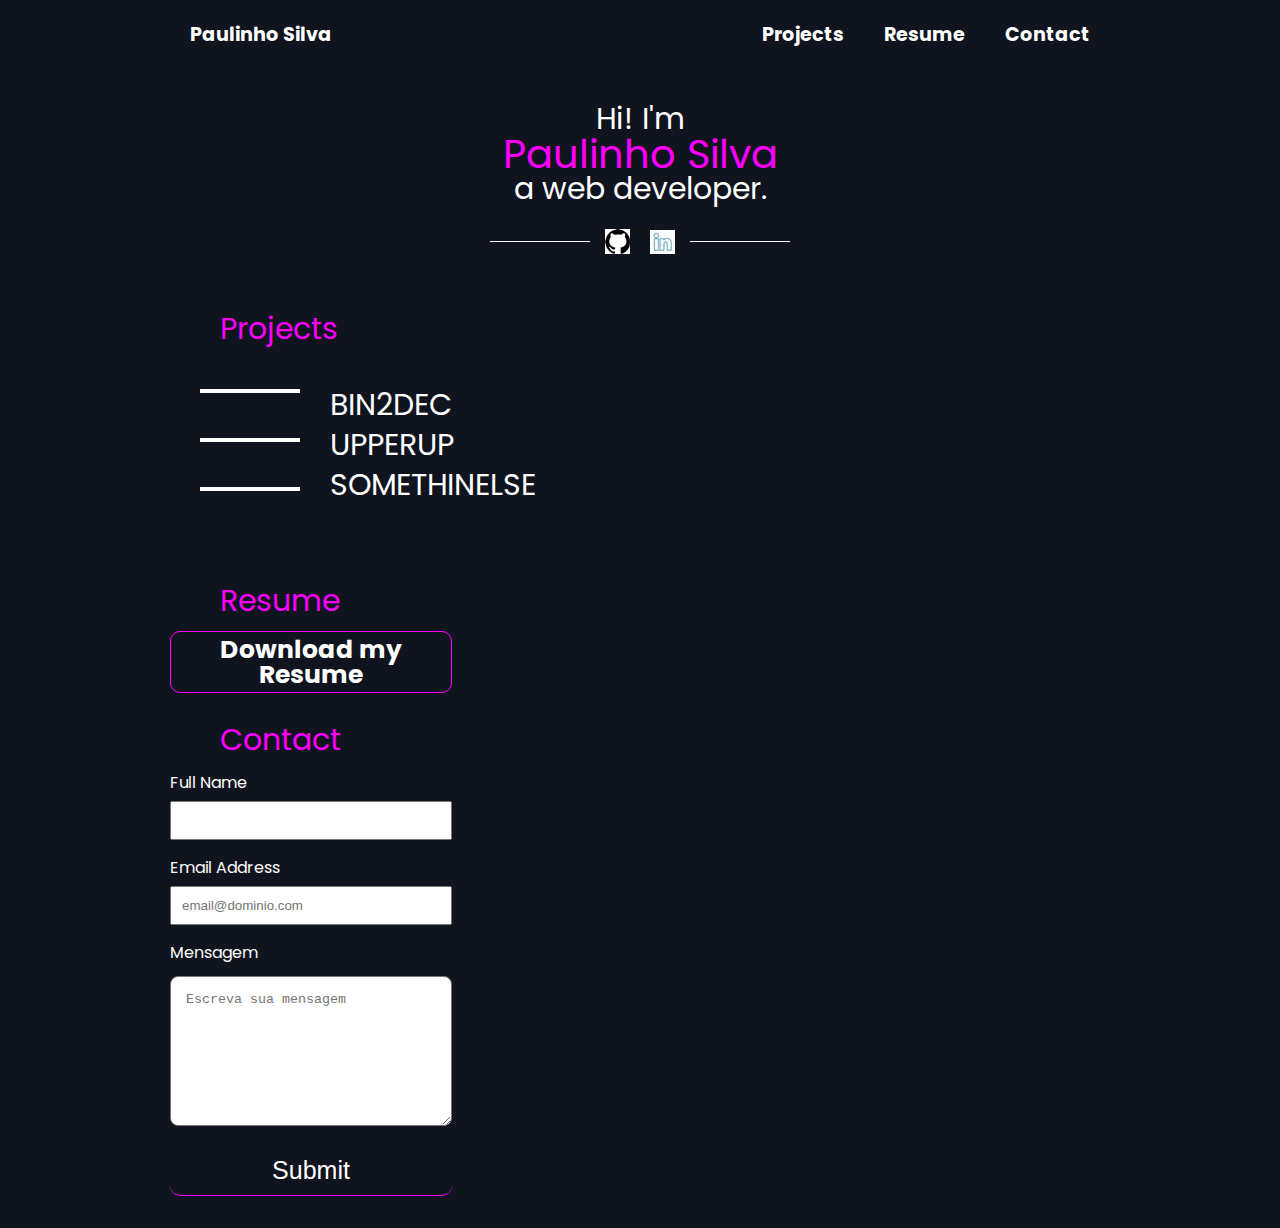
<file: index.html>
<!DOCTYPE html>
<html lang="en">
<head>
    <meta charset="UTF-8">
    <meta name="viewport" content="width=device-width, initial-scale=1.0">
    <link rel="stylesheet" href="reset.css">
    <link rel="stylesheet" href="style.css">
    <link href="https://fonts.googleapis.com/css2?family=Poppins:wght@200;300&display=swap" rel="stylesheet">
    <title>João Paulo</title>
</head>
<body>
    <header>
           <div class="container">
                <h1>Paulinho Silva</h1>
                <nav class="navigation">
                    <ul>
                        <a href="https://github.com/napinha?tab=repositories">Projects</a>
                        <a href="#">Resume</a>
                        <a href="#form">Contact</a>
                    </ul>
                </nav>
           </div>
    </header>

    <main>
        <section class="apresentacao">
            <h2>Hi! I'm <br>
                <span>Paulinho Silva</span>
                <br>
                a web developer.
            </h2>
           <div class="container">
                <div class="line"></div>
                    <img class="github" src="GITHUB-LOGO.jpg" alt="">
                    <img class="linkedin" src="vetor-do-ícone-círculo-de-linkedin-isolado-no-branco-136899157.jpg" alt="">
                <div class="line"></div>
           </div>
        </section>

        <section class="projects">
            <h2>Projects</h2>
            <div class="container-lines">
                <div class="line"></div>
                <div class="line"></div>
                <div class="line"></div>
            </div>
            <div class="txt">
                <a href="">Bin2Dec</a>
                <a href="">UpperUp</a>
                <a href="">SomethinElse</a>
            </div>
        </section>

        <section class="resume">
            <h2>Resume</h2>
            <a href="">Download my Resume</a>
        </section>
    </main>


    <form class="formulario" id="form">
        <h2>Contact</h2>
        <label>
            Full Name
            <input type="text">
        </label>
        <label>
            Email Address
            <input type="email" placeholder="email@dominio.com">
        </label>
        <label>
            Mensagem
            <textarea placeholder="Escreva sua mensagem"></textarea>
        </label>
        <input class="btn" type="submit" value="Submit">
    </form>

</body>
</html>
</file>
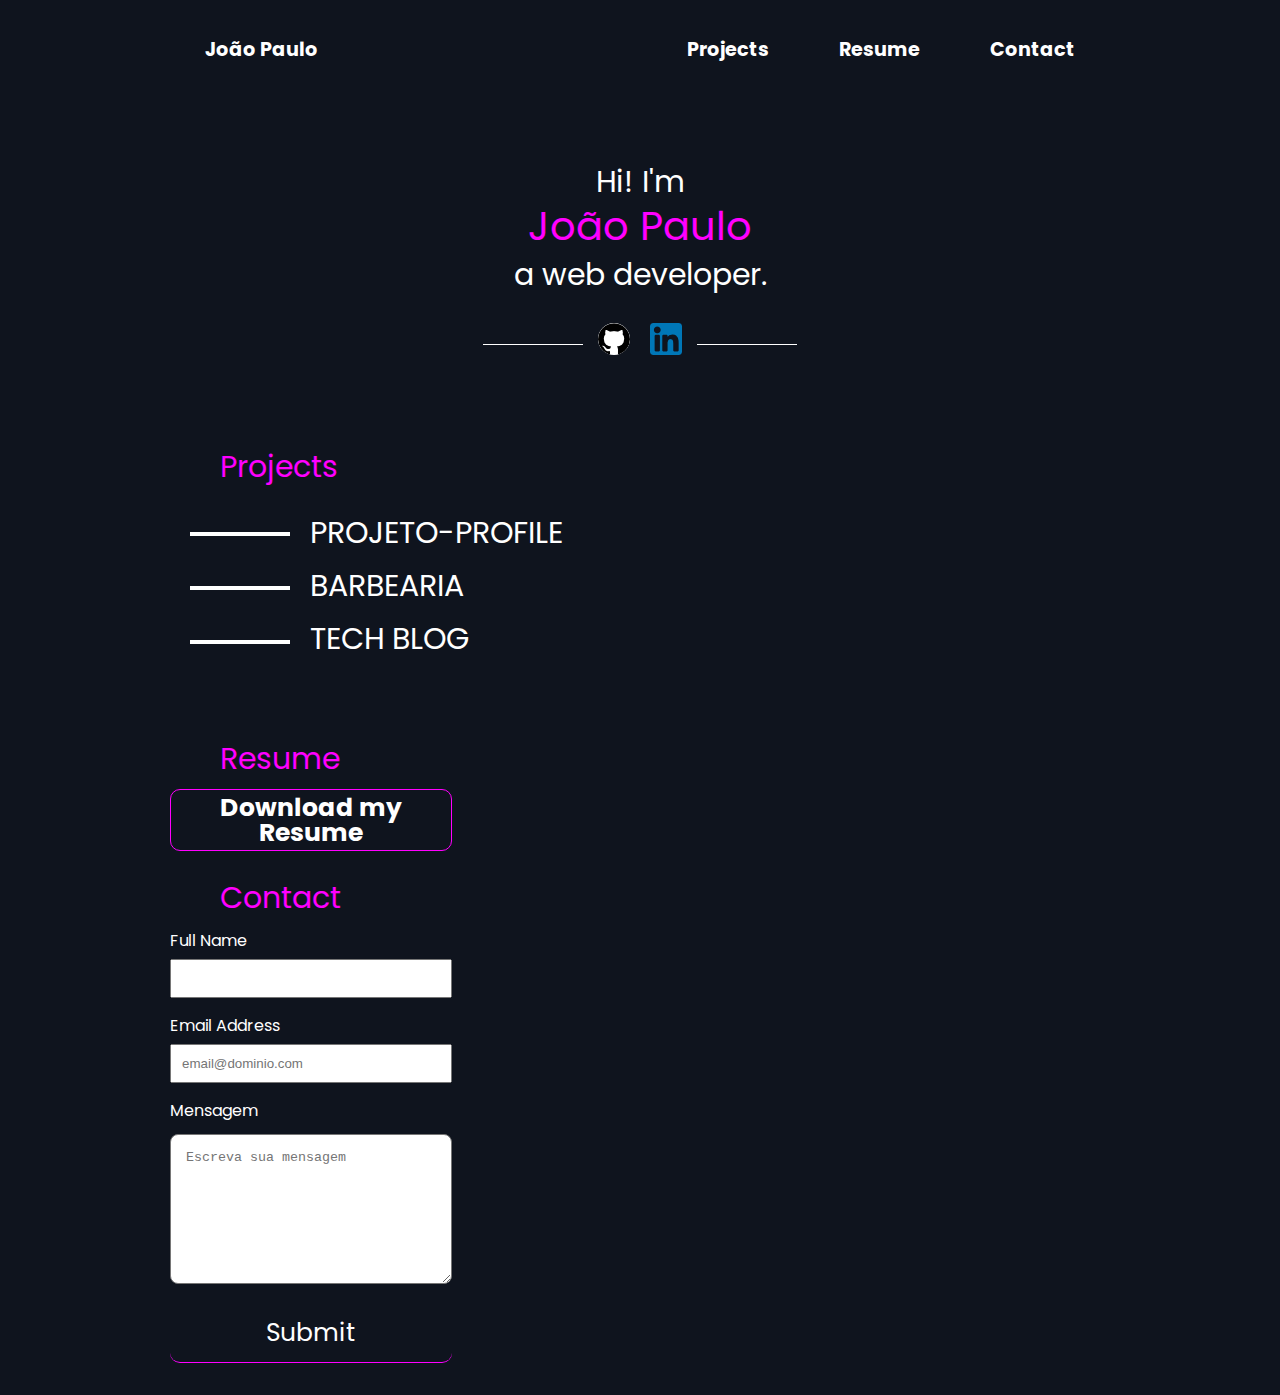
<file: _pages/index.html>
<!DOCTYPE html>
<html lang="en">
  <head>
    <meta charset="UTF-8" />
    <meta name="viewport" content="width=device-width, initial-scale=1.0" />
    <link rel="stylesheet" href="../_css/reset.css" />
    <link rel="stylesheet" href="../_css/style.css" />

    <title>João Paulo</title>
  </head>
  <body>
    <header>
      <div class="container">
        <h1>João Paulo</h1>
        <nav class="navigation">
          <ul>
            <a href="https://github.com/jpsb-developer?tab=repositories"
              >Projects</a
            >
            <a href="#resume">Resume</a>
            <a href="#form">Contact</a>
          </ul>
        </nav>
      </div>
    </header>

    <main>
      <section class="apresentacao">
        <h2>
          Hi! I'm <br />
          <span>João Paulo</span>
          <br />
          a web developer.
        </h2>
        <div class="container">
          <div class="line"></div>
          <a href="https://github.com/jpsb-developer"
            ><img class="github" src="../_images/github.png" alt="GitHub"
          /></a>
          <a
            href="https://www.linkedin.com/in/jo%C3%A3o-paulo-batista-da-silva-5173791a3/"
            ><img class="linkedin" src="../_images/linkedin.png" alt="Linkedin"
          /></a>
          <div class="line"></div>
        </div>
      </section>

      <section class="projects">
        <h2>Projects</h2>
        <div class="container-lines">
          <div class="line"></div>
          <div class="line"></div>
          <div class="line"></div>
        </div>
        <div class="txt">
          <div>
            <a
              class="txt_link"
              href="https://github.com/jpsb-developer/Projeto-pessoa-profile"
              >Projeto-profile</a
            >
          </div>
          <div>
            <a
              class="txt_link"
              href="https://github.com/jpsb-developer/Barbearia-Alura"
              >Barbearia</a
            >
          </div>
          <div>
            <a
              class="txt_link"
              href="https://github.com/jpsb-developer/TechBlog"
              >Tech Blog</a
            >
          </div>
        </div>
      </section>

      <section id="resume" class="resume">
        <h2>Resume</h2>
        <a href="">Download my Resume</a>
      </section>
    </main>

    <form class="formulario" id="form">
      <h2>Contact</h2>
      <label>
        Full Name
        <input type="text" />
      </label>
      <label>
        Email Address
        <input type="email" placeholder="email@dominio.com" />
      </label>
      <label>
        Mensagem
        <textarea placeholder="Escreva sua mensagem"></textarea>
      </label>
      <input class="btn" type="submit" value="Submit" />
    </form>
  </body>
</html>
</file>
<file: style.css>
body{
    background: #0F141E;
    font-family: 'Poppins', sans-serif;
}
*{
    box-sizing: border-box;
}
.container{
    color: #fff;
    width: 940px;
    margin: 0 auto;
    display: flex;
    justify-content: space-between;
    margin-top: 25px;
}
.navigation ul{
    display: flex;
}
.navigation a,h1{
    font-weight: bold;
    font-size: 1.2em;
    margin: 0 20px;
    color: #fff;
    text-decoration: none;
    transition:  all 0.5s;
}
.navigation a:hover{
    border-bottom: 1px solid #FF00FF;
    cursor: pointer;  
}
.container h1:hover{
    border-bottom: 1px solid #FF00FF; 
    cursor: pointer;
}
.apresentacao{
    color: #fff;
    text-align: center;
    margin: 2em auto;
    font-size: 30px ;
    width: 400px;
    
}
.apresentacao span{
    color:  #FF00FF;
    font-size: 40px;
}

.apresentacao i::before{
    content: "\f08c";
    color: #fff;
}
.line{
    height: 0.5px;
    background: #fff;
    width: 100px;
    margin-left: 15px;
    margin-right: 15px;
}
.apresentacao .container{
    display: flex;
    width: 100%;
    align-items: center;
    justify-content: center;
}
.container i{
    margin: 5px; 
}
.github{
    margin-right: 20px;
    cursor: pointer;
}
.linkedin{
    cursor: pointer;
}
.github,.linkedin:hover{
    background:  #FF00FF;
}

.projects{
    width: 940px;
    margin: 50px auto;
    display: flex;
    color: #fff;
    flex-wrap: wrap;
    align-items: center;
}
.projects a{
    text-decoration: none;
    text-transform: uppercase;
    font-size: 30px;
    margin-top: 10px;
    color: #fff;
}
.projects a:hover{
    transform: scale(1.3);
    transition: all 0.5s;
    color: #FF00FF;
}
.txt{
    display: flex;
    flex-direction: column;
    align-items: flex-start;
}
.projects .line{
    height: 4px;
    margin: 45px 30px;
    width: 100px;
}
.projects h2{
    width: 80%;
    margin-left: 50px;
    font-size: 30px;
    color: #FF00FF;
}

.resume{
    width: 940px;
    margin: 0 auto;
    display: flex;
    flex-direction: column;

}
.resume h2{
    font-size: 30px;
    color: #FF00FF;
    margin-left: 50px;
}
.resume a{
    text-decoration: none;
    border: 1px solid #FF00FF;
    color: #fff;
    width: 30%;
    text-align: center;
    margin-top: 15px;
    padding: 5px;
    font-weight: bold;
    font-size: 25px;
    border-radius: 10px;
    transition: all 0.5s;
}
.resume a:hover{
    background: #FF00FF;
    transform: scale(1.1);
    transition: all 0.7;
}


.formulario{
    flex-direction: column;
    color: #FF00FF;
    width: 940px;
    margin: 2em auto;
}
.formulario h2{
    font-size: 30px;
    color: #FF00FF;
    margin-left: 50px;
}
.formulario label{
    color: #fff;
    display: block;
    margin: 20px 0;
}
.formulario textarea{
    display: block;
    width: 30%;
    height: 150px;
    margin-top: 15px;
    border-radius: 8px;
    padding: 15px;
}
.btn{
    color: #FF00FF;
    border: none;
    border-radius: 10px;
    font-size: 25px;
    border-bottom: 1px solid #FF00FF;
    background: none;
    color: #fff;
    
}
.btn:hover{
    background: #FF00FF;
    transition: all 0.7s;
    transform: scale(1.1);
    cursor: pointer;
}
.formulario input{
    width: 30%;
    display: block;
    margin-top: 10px;
    padding: 10px 10px;
}
</file>
<file: _css/style.css>
@import url("https://fonts.googleapis.com/css2?family=Poppins:ital,wght@1,500&display=swap");
body {
  background: #0f141e;
  font-family: "Poppins", sans-serif;
}
* {
  box-sizing: border-box;
}
.container {
  color: #fff;
  width: 940px;
  margin: 0 auto;
  display: flex;
  justify-content: space-between;
  padding: 25px 0px;
}
.navigation ul {
  display: flex;
}
.navigation a,
h1 {
  font-weight: bold;
  font-size: 1.2em;
  margin: 0 20px;
  color: #fff;
  text-decoration: none;
  transition: all 0.5s;
  padding: 15px;
}
.navigation a:hover {
  border-bottom: 1px solid #ff00ff;
}
.container h1:hover {
  border-bottom: 1px solid #ff00ff;
  cursor: default;
}
.apresentacao {
  color: #fff;
  text-align: center;
  margin: 2em auto;
  font-size: 30px;
  width: 400px;
  line-height: 45px;
}
.apresentacao span {
  color: #ff00ff;
  font-size: 40px;
}

.apresentacao i::before {
  content: "\f08c";
  color: #fff;
}
.line {
  height: 0.5px;
  background: #fff;
  width: 100px;
  margin-left: 15px;
  margin-right: 15px;
}
.apresentacao .container {
  display: flex;
  width: 100%;
  align-items: center;
  justify-content: center;
}
.container i {
  margin: 5px;
}
.github {
  width: 32px;
  margin-right: 20px;
  cursor: pointer;
  transition: 0.7s all;
  background-color: #fff;
  border-radius: 17px;
}
.linkedin {
  cursor: pointer;
  width: 32px;
  transition: 0.7s all;
}
.linkedin:hover {
  transform: scale(1.2);
}
.github:hover {
  transform: scale(1.2);
}

.projects {
  width: 940px;
  margin: 50px auto;
  display: flex;
  color: #fff;
  flex-wrap: wrap;
  align-items: center;
}
.projects a {
  text-decoration: none;
  text-transform: uppercase;
  font-size: 30px;
  margin-top: 10px;
  color: #fff;
  transition: all 0.5s;
}
.projects a:hover {
  color: #ff00ff;
}
.txt {
  display: flex;
  flex-direction: column;
  align-items: flex-start;
  line-height: 48px;
}

.projects .line {
  height: 4px;
  margin: 50px 20px;
  width: 100px;
}

.projects h2 {
  width: 80%;
  margin-left: 50px;
  font-size: 30px;
  color: #ff00ff;
}

.resume {
  width: 940px;
  margin: 0 auto;
  display: flex;
  flex-direction: column;
}
.resume h2 {
  font-size: 30px;
  color: #ff00ff;
  margin-left: 50px;
}
.resume a {
  text-decoration: none;
  border: 1px solid #ff00ff;
  color: #fff;
  width: 30%;
  text-align: center;
  margin-top: 15px;
  padding: 5px;
  font-weight: bold;
  font-size: 25px;
  border-radius: 10px;
  transition: all 0.5s;
}
.resume a:hover {
  background: #ff00ff;
  transform: scale(1.1);
  transition: all 0.7;
}

.formulario {
  flex-direction: column;
  color: #ff00ff;
  width: 940px;
  margin: 2em auto;
}
.formulario h2 {
  font-size: 30px;
  color: #ff00ff;
  margin-left: 50px;
}
.formulario label {
  color: #fff;
  display: block;
  margin: 20px 0;
}
.formulario textarea {
  display: block;
  width: 30%;
  height: 150px;
  margin-top: 15px;
  border-radius: 8px;
  padding: 15px;
}
.btn {
  color: #ff00ff;
  border: none;
  border-radius: 10px;
  font-size: 25px;
  border-bottom: 1px solid #ff00ff;
  background: none;
  color: #fff;
  font-family: "Poppins", sans-serif;
}
.btn:hover {
  background: #ff00ff;
  transition: all 0.7s;
  transform: scale(1.1);
  cursor: pointer;
}
.formulario input {
  width: 30%;
  display: block;
  margin-top: 10px;
  padding: 10px 10px;
}
</file>
